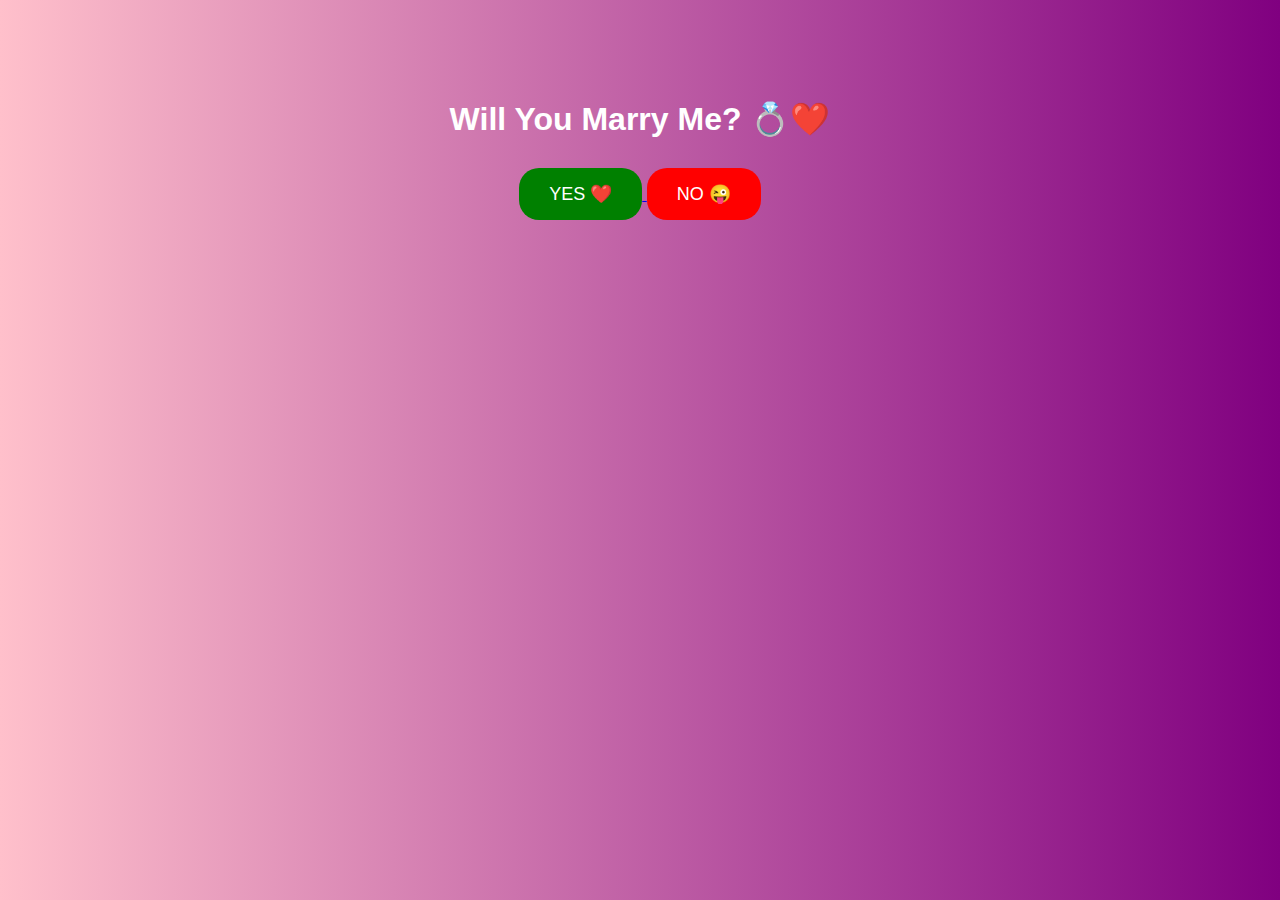
<file: final.html>
<!DOCTYPE html>
<html>
<head>
    <title>One Important Question 💍</title>
    <link rel="stylesheet" href="style.css">
</head>
<body>

    <div class="container">
        <h1>Will You Marry Me? 💍❤️</h1>
        
        <div class="buttons">
            <a href="response.html">
                <button id="yesBtn">YES ❤️</button>
            </a>
            <a href="response1.html">
                <button id="noBtn">NO 😜</button>
            </a>
        </div>

        <p id="message"></p>
    </div>

    <script src="script.js"></script>
</body>
</html>
</file>
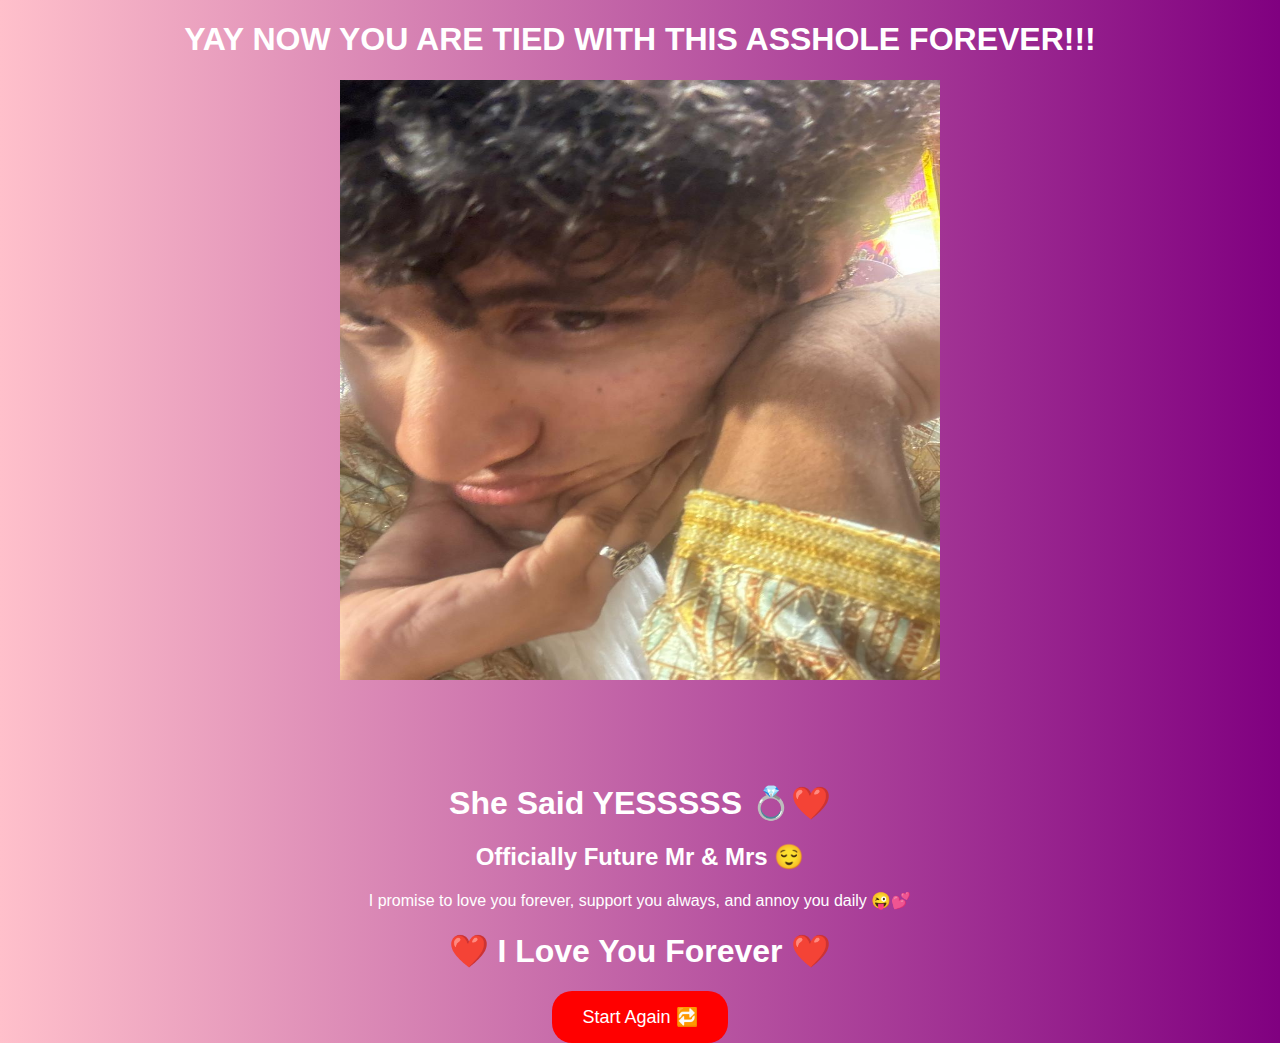
<file: response.html>
<!DOCTYPE html>
<html>
<head>
    <title>She Said Yes 💍❤️</title>
    <link rel="stylesheet" href="style.css">
</head>
<body>
    <audio autoplay>
        <source src="Children Yay Sound Effect (HD).mp3" type="audio/mpeg">
    </audio>
    <h1>YAY NOW YOU ARE TIED WITH THIS ASSHOLE FOREVER!!!</h1>
    <div>
        <img src="WhatsApp Image 2026-02-28 at 12.02.08 AM11.jpeg" alt="" width="600" height="600">
    </div>

    <div class="container">
        <h1>She Said YESSSSS 💍❤️</h1>
        <h2>Officially Future Mr & Mrs 😌</h2>
        <p>I promise to love you forever, support you always, and annoy you daily 😜💕</p>

        <h1>❤️ I Love You Forever ❤️</h1>

        <a href="index.html">
            <button>Start Again 🔁</button>
        </a>
    </div>

</body>
</html>
</file>
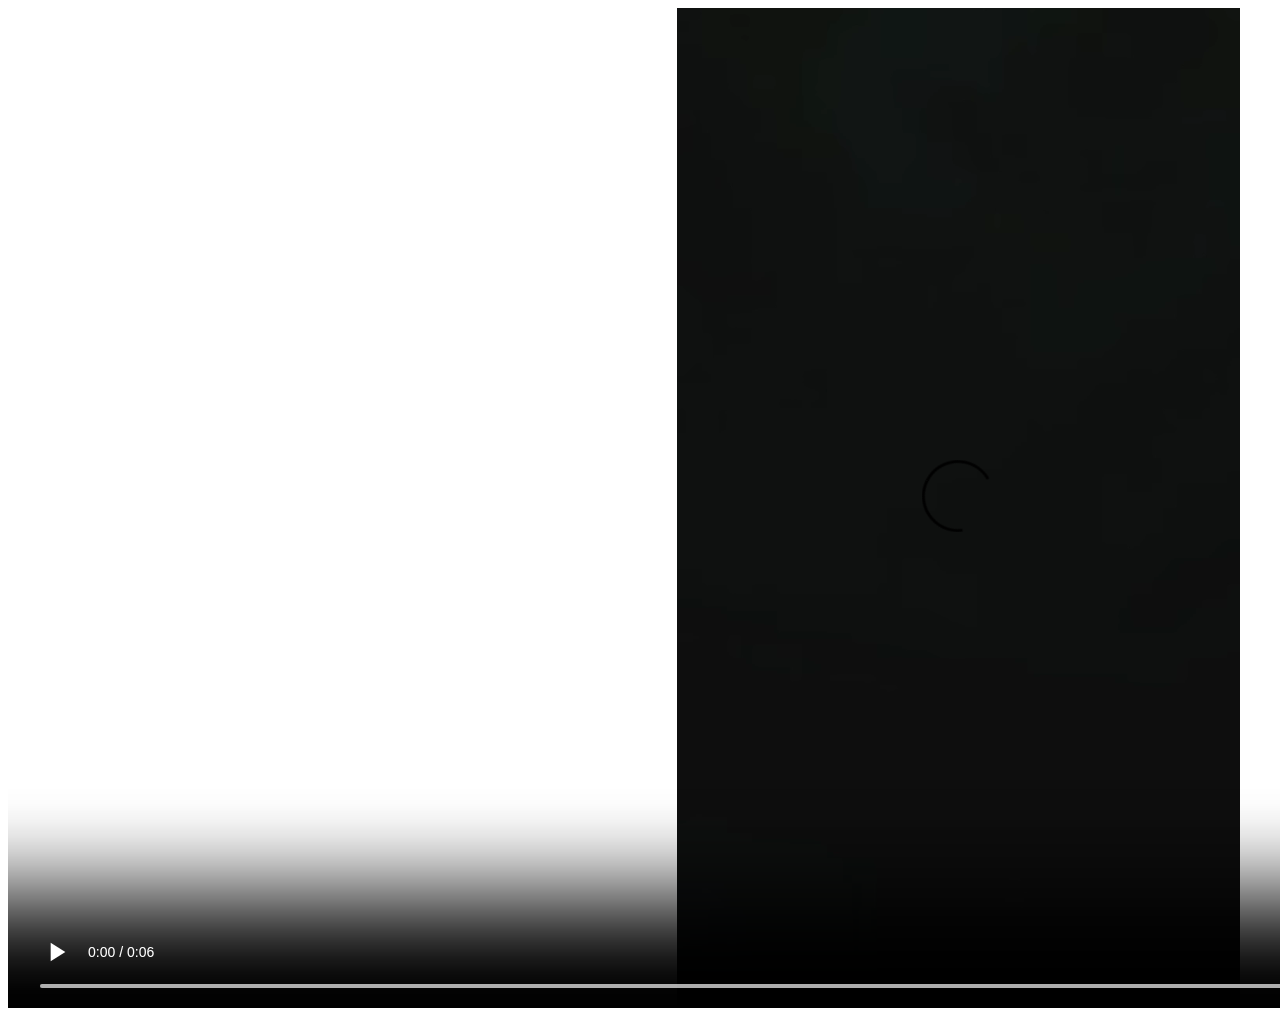
<file: response1.html>
<!DOCTYPE html>
<html lang="en">
<head>
    <meta charset="UTF-8">
    <meta name="viewport" content="width=device-width, initial-scale=1.0">
    <title>Document</title>
</head>
<body>
    <video width="1900" height="1000" controls autoplay loop>
    <source src="trouble.mp4" type="video/mp4">
    Your browser does not support video.
</video>
</body>
</html>
</file>
<file: style.css>
body {
    margin: 0;
    padding: 0;
    text-align: center;
    font-family: Arial;
    background: linear-gradient(to right, pink, purple);
    color: white;
}

.container {
    margin-top: 100px;
}

button {
    padding: 15px 30px;
    font-size: 18px;
    border: none;
    border-radius: 20px;
    cursor: pointer;
    background: red;
    color: white;
    transition: 0.3s;
}

button:hover {
    background: darkred;
    transform: scale(1.1);
}

.photo {
    margin: 20px;
}

.photo img {
    width: 300px;
    border-radius: 15px;
}

.buttons {
    margin-top: 30px;
}

#yesBtn {
    background-color: green;
}

#noBtn {
    background-color: red;
    position: relative;
}
</file>
